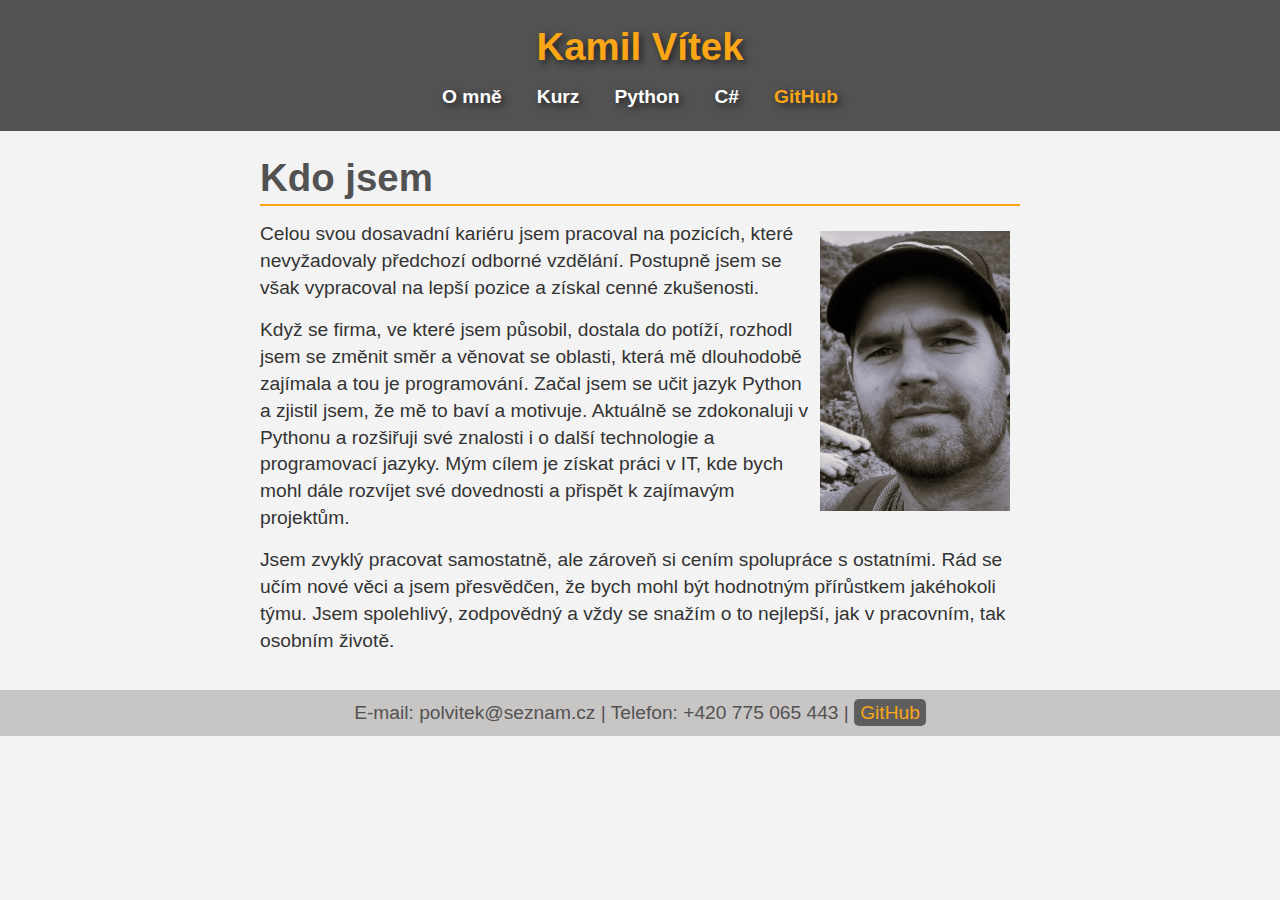
<file: index.html>
<!DOCTYPE html>
<html lang="en">
<head>
    <meta charset="UTF-8">
    <meta name="viewport" content="width=device-width, initial-scale=1.0">
    <link rel="stylesheet" href="style.css">
    <title>Já</title>
</head>
<body>
    <header>
        <h1>Kamil Vítek</h1>
        <nav>
            <ul>
                <li><a href="index.html">O mně</a></li>
                <li><a href="skoleni.html">Kurz</a></li>
                <li><a href="python.html">Python</a></li>
                <li><a href="csharp.html">C#</a></li>
                <li><a href="https://github.com/Smecka1/portfolio" target="_blank" class="git">GitHub</a></li>
            </ul>
        </nav>
    </header>
    <article>
        <h1>Kdo jsem</h1>
        <section>
            <div id="obrazek">
                <img src="obrazky/ja.png" alt="Kamil Vítek">
            </div>
            <p>
                Celou svou dosavadní kariéru jsem pracoval na pozicích, které nevyžadovaly předchozí odborné vzdělání. 
                Postupně jsem se však vypracoval na lepší pozice a získal cenné zkušenosti. 
            </p>
            <p>
                Když se firma, ve které jsem působil, dostala do potíží, rozhodl jsem se změnit směr a věnovat se oblasti, 
                která mě dlouhodobě zajímala a tou je programování. Začal jsem se učit jazyk Python a zjistil jsem, že mě to baví a motivuje. 
                Aktuálně se zdokonaluji v Pythonu a rozšiřuji své znalosti i o další technologie a programovací jazyky. 
                Mým cílem je získat práci v IT, kde bych mohl dále rozvíjet své dovednosti a přispět k zajímavým projektům.
            </p>
            <p>
                Jsem zvyklý pracovat samostatně, ale zároveň si cením spolupráce s ostatními. Rád se učím nové věci a jsem přesvědčen, 
                že bych mohl být hodnotným přírůstkem jakéhokoli týmu. Jsem spolehlivý, zodpovědný a vždy se snažím o to nejlepší, 
                jak v pracovním, tak osobním životě.
            </p>
            <div class="cistic"></div>
        </section>
    </article>
    <footer>
        <p>
            E-mail: polvitek@seznam.cz | 
            Telefon: +420 775 065 443 | 
            <a href="https://github.com/Smecka1/portfolio" target="_blank">GitHub</a>
        </p>
    </footer>
</body>
</html>
</file>
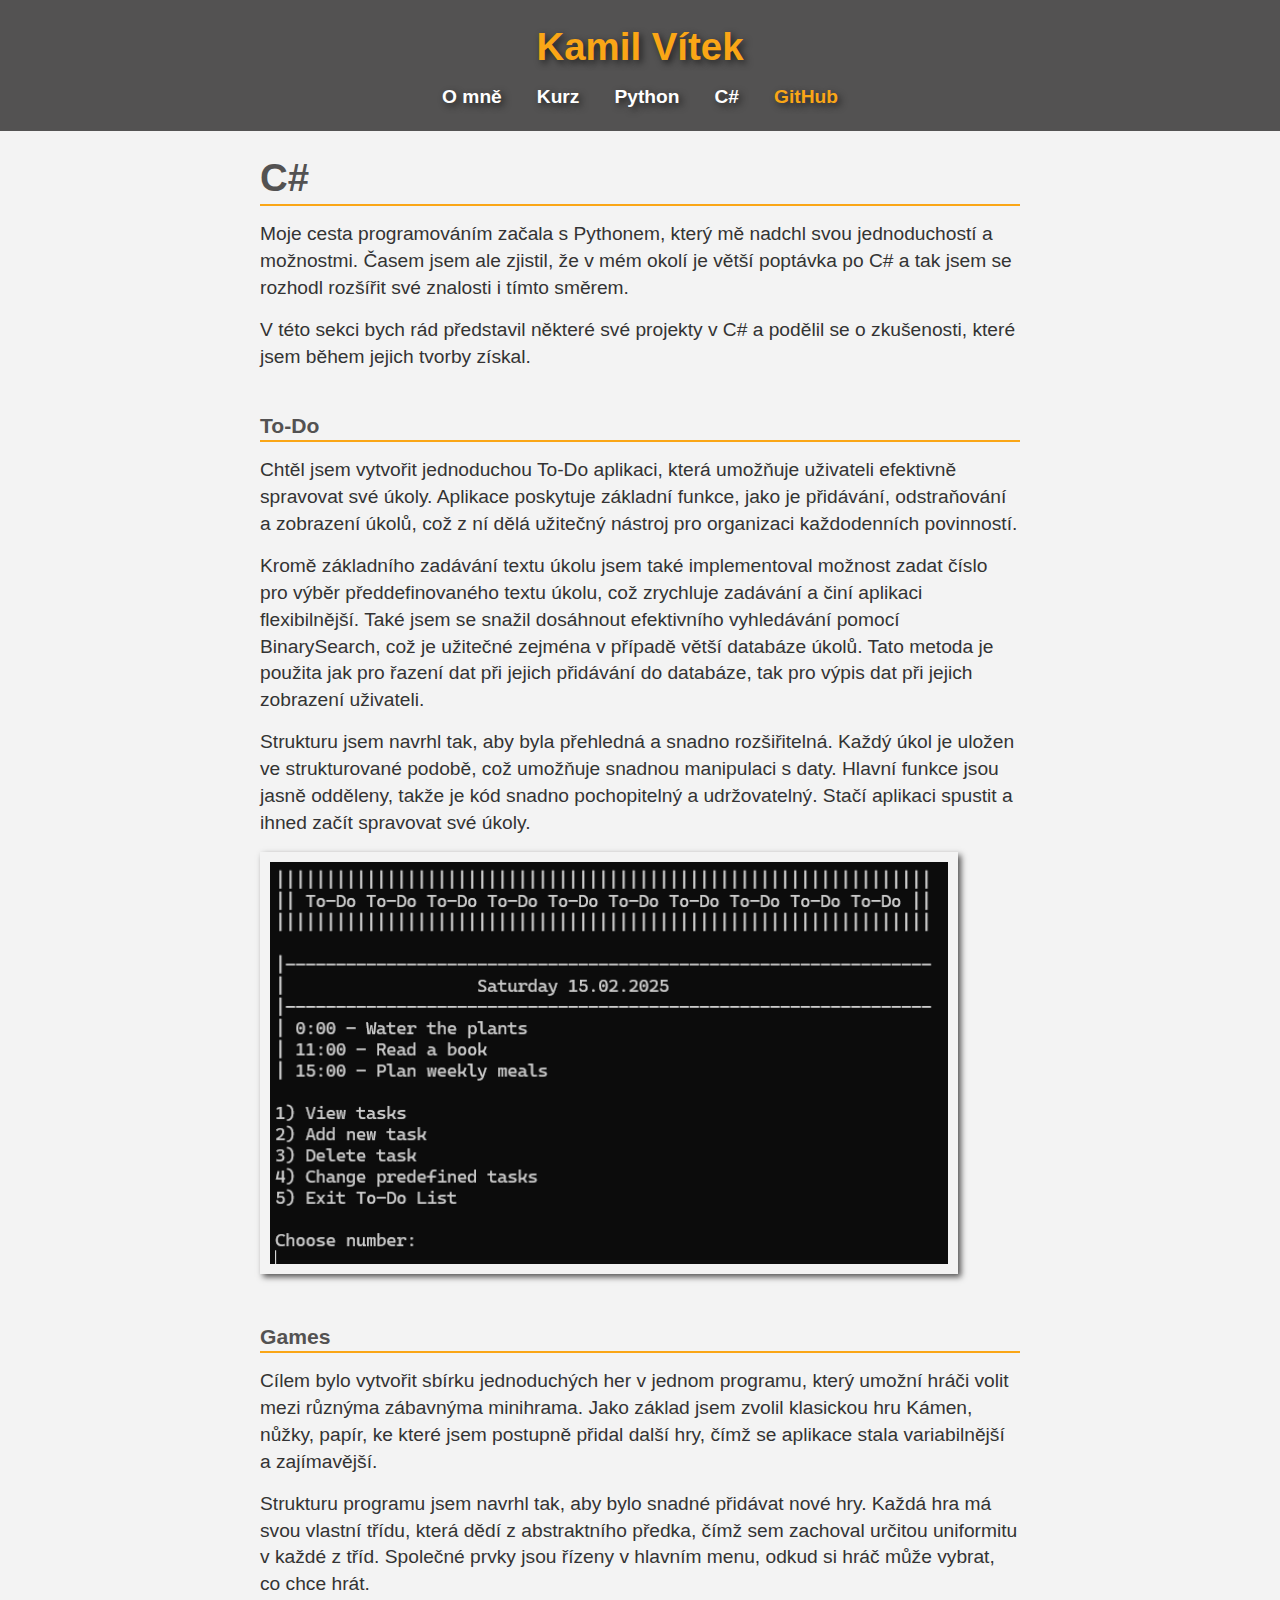
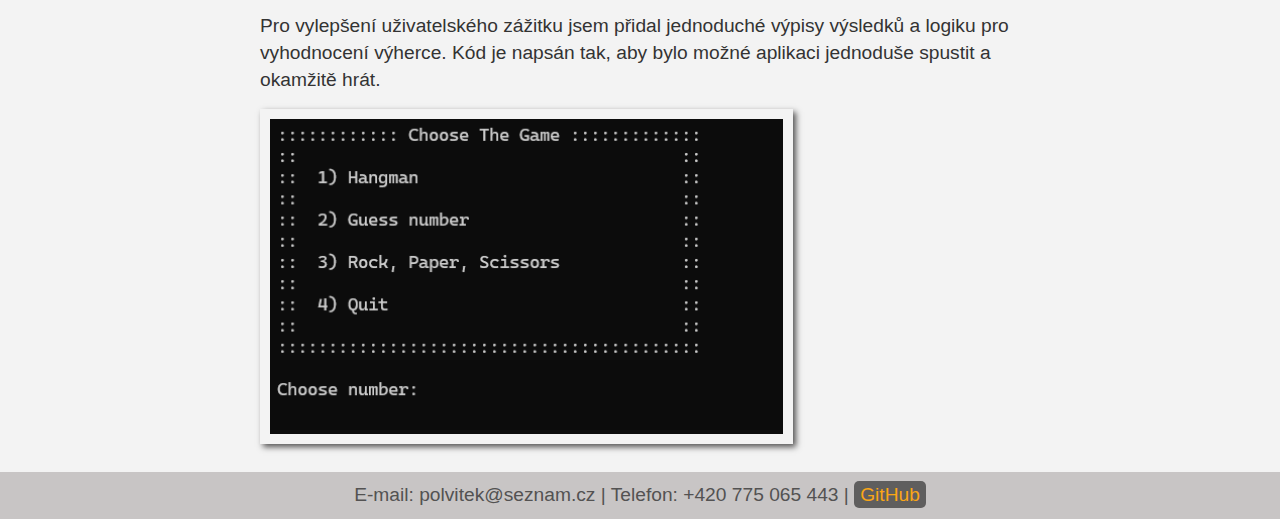
<file: csharp.html>
<!DOCTYPE html>
<html lang="en">
<head>
    <meta charset="UTF-8">
    <meta name="viewport" content="width=device-width, initial-scale=1.0">
    <link rel="stylesheet" href="style.css">
    <title>C#</title>
</head>
<body>
    <header>
        <h1>Kamil Vítek</h1>
        <nav>
            <ul>
                <li><a href="index.html">O mně</a></li>
                <li><a href="skoleni.html">Kurz</a></li>
                <li><a href="python.html">Python</a></li>
                <li><a href="csharp.html">C#</a></li>
                <li><a href="https://github.com/Smecka1/portfolio" target="_blank" class="git">GitHub</a></li>
            </ul>
        </nav>
    </header>
    <article>
        <h1>C#</h1>
        <section>
            <p>
                Moje cesta programováním začala s Pythonem, který mě nadchl svou jednoduchostí a možnostmi. 
                Časem jsem ale zjistil, že v mém okolí je větší poptávka po C# a tak jsem se rozhodl rozšířit své znalosti i tímto směrem.
            </p>
            <p>
                V této sekci bych rád představil některé své projekty v C# a podělil se o zkušenosti, které jsem během jejich tvorby získal. 
            </p>
            <h2>To-Do</h2>
            <p>
                Chtěl jsem vytvořit jednoduchou To-Do aplikaci, která umožňuje uživateli efektivně spravovat své úkoly. 
                Aplikace poskytuje základní funkce, jako je přidávání, odstraňování a zobrazení úkolů, což z ní dělá užitečný nástroj pro organizaci každodenních 
                povinností.
            </p>
            <p>
                Kromě základního zadávání textu úkolu jsem také implementoval možnost zadat číslo pro výběr předdefinovaného textu úkolu, což zrychluje zadávání 
                a činí aplikaci flexibilnější. Také jsem se snažil dosáhnout efektivního vyhledávání pomocí BinarySearch, což je užitečné zejména v případě větší databáze 
                úkolů. Tato metoda je použita jak pro řazení dat při jejich přidávání do databáze, tak pro výpis dat při jejich zobrazení uživateli.
            </p>
            <p>
                Strukturu jsem navrhl tak, aby byla přehledná a snadno rozšiřitelná. Každý úkol je uložen ve strukturované podobě, což umožňuje snadnou manipulaci s daty. 
                Hlavní funkce jsou jasně odděleny, takže je kód snadno pochopitelný a udržovatelný. Stačí aplikaci spustit a ihned začít spravovat své úkoly.
            </p>
            <div class="kod">
                <a href="https://github.com/Smecka1/portfolio/tree/main/C%23/ToDo" target="_blank">
                    <img src="obrazky/todo.png" alt="to-do"></a>
            </div>
            
            <h2>Games</h2>
            <p>
                Cílem bylo vytvořit sbírku jednoduchých her v jednom programu, který umožní hráči volit mezi různýma zábavnýma minihrama. 
                Jako základ jsem zvolil klasickou hru Kámen, nůžky, papír, ke které jsem postupně přidal další hry, čímž se aplikace stala variabilnější a zajímavější.
            </p>
            <p>
                Strukturu programu jsem navrhl tak, aby bylo snadné přidávat nové hry. 
                Každá hra má svou vlastní třídu, která dědí z abstraktního předka, čímž sem zachoval určitou uniformitu v každé z tříd. 
                Společné prvky jsou řízeny v hlavním menu, odkud si hráč může vybrat, co chce hrát.
            </p>
            <p>
                Pro vylepšení uživatelského zážitku jsem přidal jednoduché výpisy výsledků a logiku pro vyhodnocení výherce. 
                Kód je napsán tak, aby bylo možné aplikaci jednoduše spustit a okamžitě hrát.
            </p>
            <div class="kod">
                <a href="https://github.com/Smecka1/portfolio/tree/main/C%23/Games" target="_blank">
                    <img src="obrazky/games.png" alt="games"></a>
            </div>
        </section>
    </article>
    <footer>
        <p>
            E-mail: polvitek@seznam.cz | 
            Telefon: +420 775 065 443 | 
            <a href="https://github.com/Smecka1/portfolio" target="_blank">GitHub</a>
        </p>
    </footer>
    
</body>
</html>
</file>
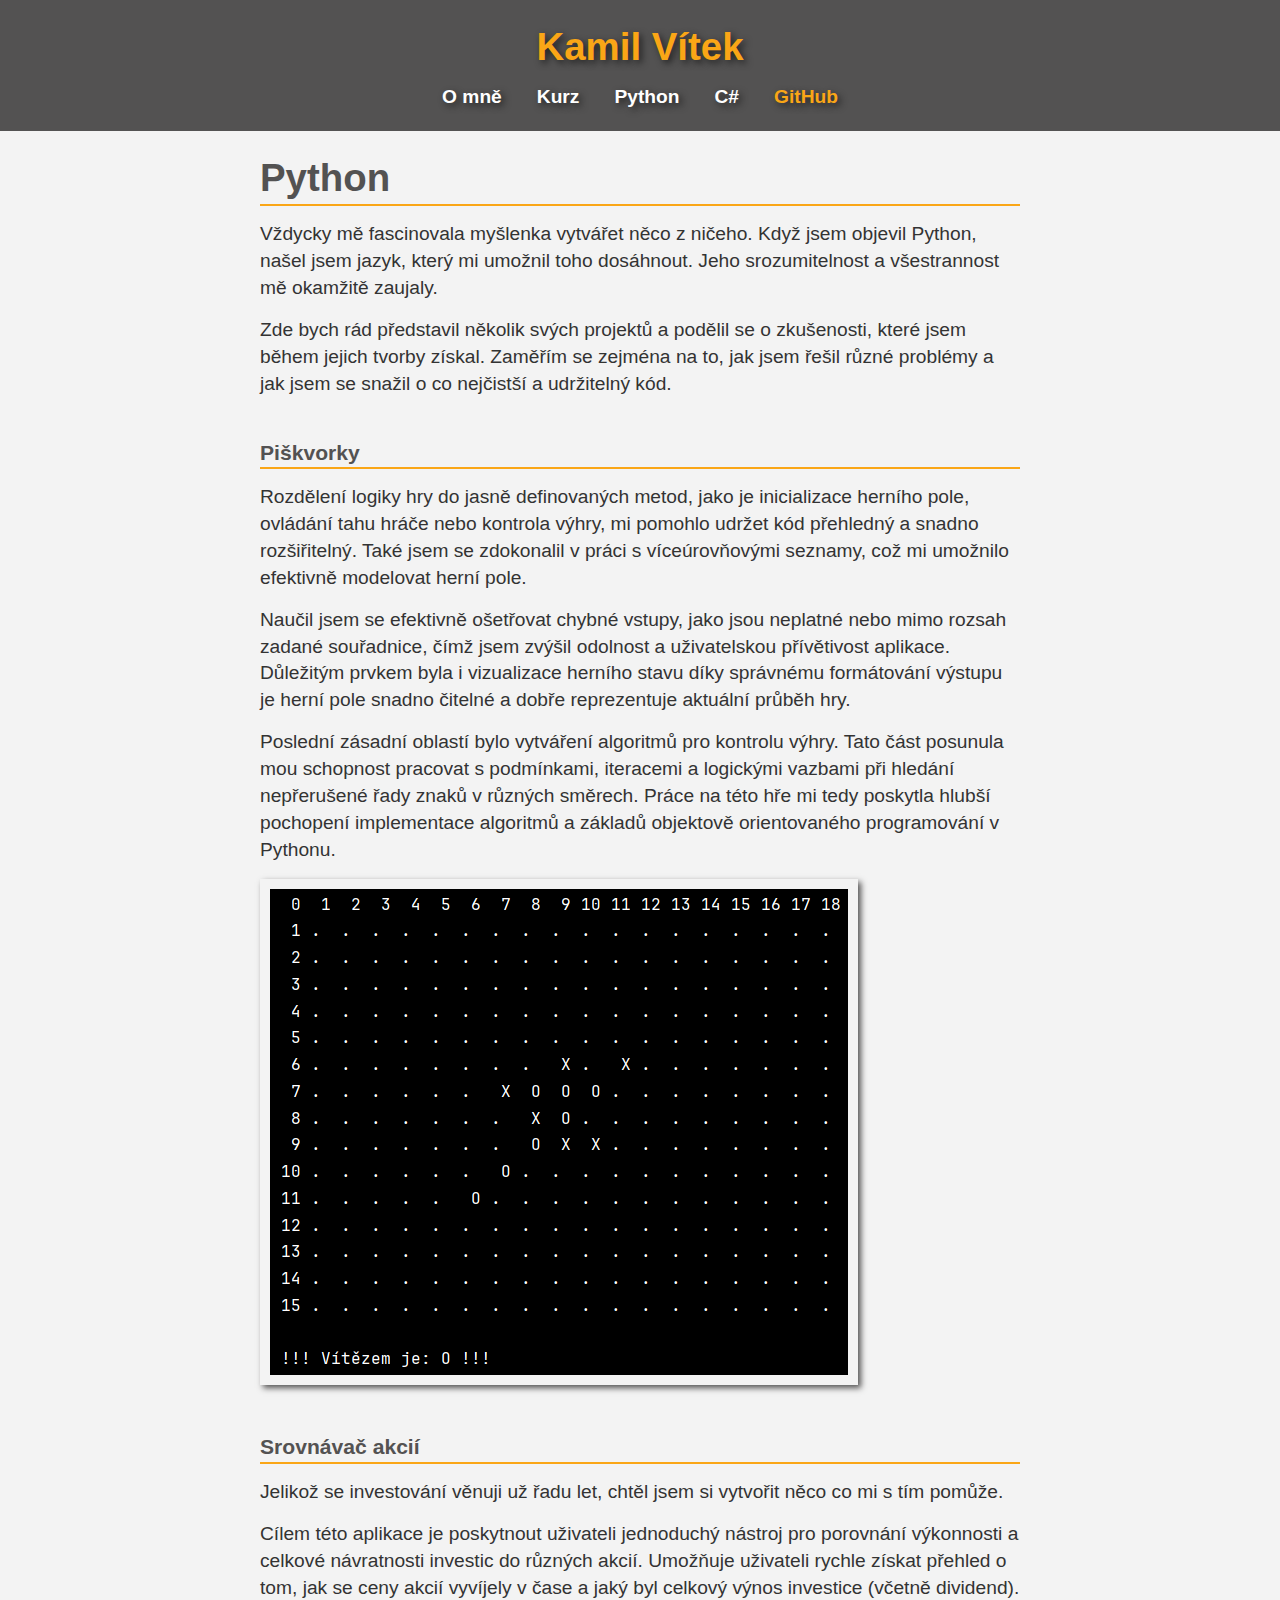
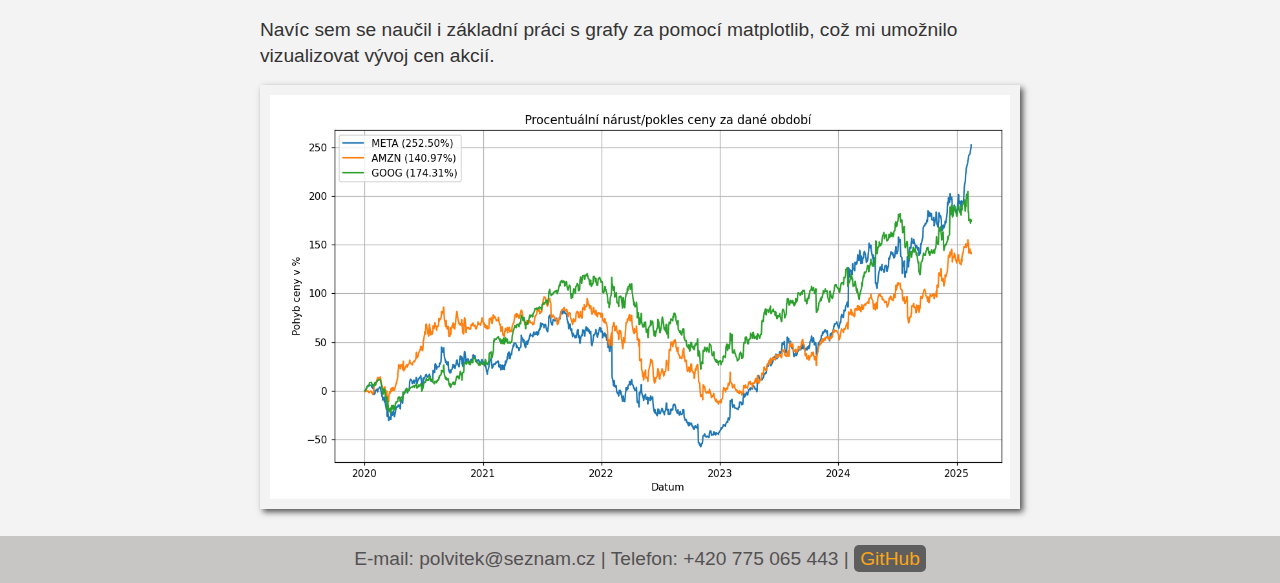
<file: python.html>
<!DOCTYPE html>
<html lang="en">
<head>
    <meta charset="UTF-8">
    <meta name="viewport" content="width=device-width, initial-scale=1.0">
    <link rel="stylesheet" href="style.css">
    <title>Python</title>
</head>
<body>
    <header>
        <h1>Kamil Vítek</h1>
        <nav>
            <ul>
                <li><a href="index.html">O mně</a></li>
                <li><a href="skoleni.html">Kurz</a></li>
                <li><a href="python.html">Python</a></li>
                <li><a href="csharp.html">C#</a></li>
                <li><a href="https://github.com/Smecka1/portfolio" target="_blank" class="git">GitHub</a></li>
            </ul>
        </nav>
    </header>
    <article>
        <h1>Python</h1>
        <section>
            <p>
                Vždycky mě fascinovala myšlenka vytvářet něco z ničeho. Když jsem objevil Python, našel jsem jazyk, 
                který mi umožnil toho dosáhnout. Jeho srozumitelnost a všestrannost mě okamžitě zaujaly.
            </p>
            <p>
                Zde bych rád představil několik svých projektů a podělil se o zkušenosti, které jsem během jejich tvorby získal. 
                Zaměřím se zejména na to, jak jsem řešil různé problémy a jak jsem se snažil o co nejčistší a udržitelný kód.
            </p>
            
            <h2>Piškvorky</h2>
            <p>
                Rozdělení logiky hry do jasně definovaných metod, jako je inicializace herního pole, ovládání tahu hráče nebo kontrola výhry, 
                mi pomohlo udržet kód přehledný a snadno rozšiřitelný. Také jsem se zdokonalil v práci s víceúrovňovými seznamy, což mi umožnilo efektivně 
                modelovat herní pole.
            </p>
            <p>
                Naučil jsem se efektivně ošetřovat chybné vstupy, jako jsou neplatné nebo mimo rozsah zadané souřadnice, čímž jsem zvýšil odolnost 
                a uživatelskou přívětivost aplikace. Důležitým prvkem byla i vizualizace herního stavu díky správnému formátování výstupu je herní pole snadno čitelné 
                a dobře reprezentuje aktuální průběh hry.
            </p>
            <p>
                Poslední zásadní oblastí bylo vytváření algoritmů pro kontrolu výhry. Tato část posunula mou schopnost pracovat s podmínkami, iteracemi 
                a logickými vazbami při hledání nepřerušené řady znaků v různých směrech. Práce na této hře mi tedy poskytla hlubší pochopení implementace algoritmů 
                a základů objektově orientovaného programování v Pythonu.
            </p>
            <div class="kod">
                <a href="https://github.com/Smecka1/portfolio/blob/main/Python/OOP/five_in_row.py" target="_blank">
                    <img src="obrazky/five-in-row.png" alt="piškvorky"></a>
            </div>

            <h2>Srovnávač akcií</h2>
            <p>
                Jelikož se investování věnuji už řadu let, chtěl jsem si vytvořit něco co mi s tím pomůže.
            </p>
            <p>
                Cílem této aplikace je poskytnout uživateli jednoduchý nástroj pro porovnání výkonnosti a 
                celkové návratnosti investic do různých akcií. Umožňuje uživateli rychle získat přehled o tom, 
                jak se ceny akcií vyvíjely v čase a jaký byl celkový výnos investice (včetně dividend).
            </p>
            <p>
                Navíc sem se naučil i základní práci s grafy za pomocí matplotlib, což mi umožnilo vizualizovat vývoj cen akcií.
            </p>
            <div class="kod">
                <a href="https://github.com/Smecka1/portfolio/blob/main/Python/Simple_apps/akcie_srovnani.py" target="_blank">
                    <img src="obrazky/graf.png" alt="graf ze srovnávače"></a>
            </div>
        </section>
    </article>
    <footer>
        <p>
            E-mail: polvitek@seznam.cz | 
            Telefon: +420 775 065 443 | 
            <a href="https://github.com/Smecka1/portfolio" target="_blank">GitHub</a>
        </p>
    </footer>
    
</body>
</html>
</file>
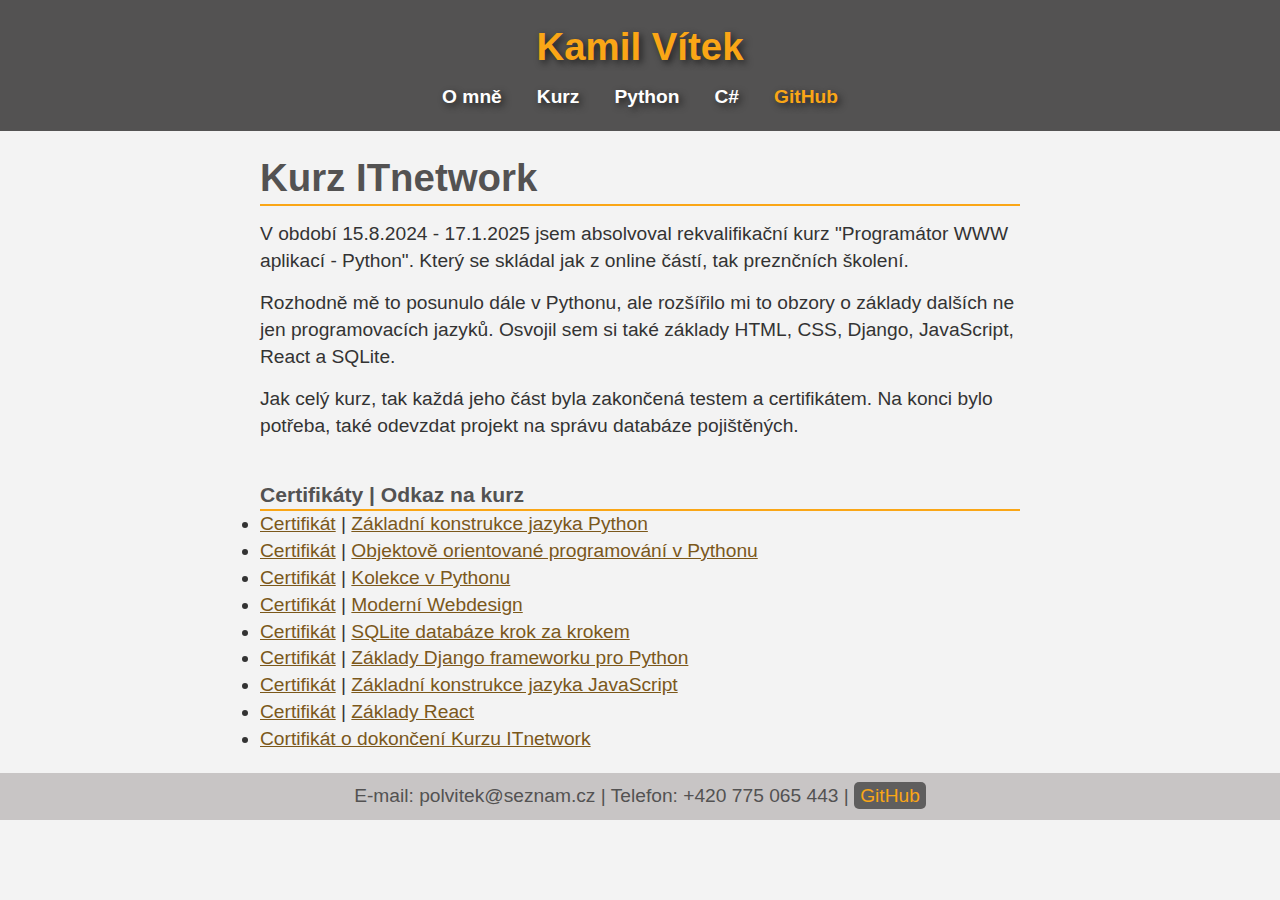
<file: skoleni.html>
<!DOCTYPE html>
<html lang="en">
<head>
    <meta charset="UTF-8">
    <meta name="viewport" content="width=device-width, initial-scale=1.0">
    <link rel="stylesheet" href="style.css">
    <title>Kurz</title>
</head>
<body>
    <header>
        <h1>Kamil Vítek</h1>
        <nav>
            <ul>
                <li><a href="index.html">O mně</a></li>
                <li><a href="skoleni.html">Kurz</a></li>
                <li><a href="python.html">Python</a></li>
                <li><a href="csharp.html">C#</a></li>
                <li><a href="https://github.com/Smecka1/portfolio" target="_blank" class="git">GitHub</a></li>
            </ul>
        </nav>
    </header>
    <article>
        <h1>Kurz ITnetwork</h1>
        <section>
            <p>
                V období 15.8.2024 - 17.1.2025 jsem absolvoval rekvalifikační kurz "Programátor WWW aplikací - Python". 
                Který se skládal jak z online částí, tak preznčních školení.<br>
            </p>
            <p>    
                Rozhodně mě to posunulo dále v Pythonu, ale rozšířilo mi to obzory o základy dalších ne jen programovacích jazyků. 
                Osvojil sem si také základy HTML, CSS, Django, JavaScript, React a SQLite.
            </p>
            <p>
                Jak celý kurz, tak každá jeho část byla zakončená testem a certifikátem. Na konci bylo potřeba, také odevzdat projekt na správu databáze pojištěných.  
            </p>
            <h2>Certifikáty | Odkaz na kurz</h2>
            <div id="cerifikat">
                <ul>
                    <li>
                        <a href="obrazky/python-zaklady.png" target="_blank">Certifikát</a> | 
                        <a href="https://www.itnetwork.cz/python/zaklady" target="_blank">Základní konstrukce jazyka Python</a>
                    </li>
                    <li>
                        <a href="obrazky/python-oop.png" target="_blank">Certifikát</a> | 
                        <a href="https://www.itnetwork.cz/python/oop" target="_blank">Objektově orientované programování v Pythonu</a>
                    </li>
                    <li>
                        <a href="obrazky/python-kolekce.png" target="_blank">Certifikát</a> | 
                        <a href="https://www.itnetwork.cz/python/kolekce" target="_blank">Kolekce v Pythonu</a>
                    </li>
                    <li>
                        <a href="obrazky/html-css.png" target="_blank">Certifikát</a> | 
                        <a href="https://www.itnetwork.cz/html-css/webove-stranky" target="_blank">Moderní Webdesign</a>
                    </li>
                    <li>
                        <a href="obrazky/sqlite.png" target="_blank">Certifikát</a> | 
                        <a href="https://www.itnetwork.cz/sqlite" target="_blank">SQLite databáze krok za krokem</a>
                    </li>
                    <li>
                        <a href="obrazky/django.png" target="_blank">Certifikát</a> | 
                        <a href="https://www.itnetwork.cz/python/django/zaklady" target="_blank">Základy Django frameworku pro Python</a>
                    </li>
                    <li>
                        <a href="obrazky/javascript.png" target="_blank">Certifikát</a> | 
                        <a href="https://www.itnetwork.cz/javascript/zaklady" target="_blank">Základní konstrukce jazyka JavaScript</a>
                    </li>
                    <li>
                        <a href="obrazky/react.png" target="_blank">Certifikát</a> | 
                        <a href="https://www.itnetwork.cz/javascript/react/zaklady" target="_blank">Základy React</a>
                    </li>
                    <li>
                        <a href="obrazky/osvedceni.png" target="_blank">Cortifikát o dokončení Kurzu ITnetwork</a> 
                    </li>
                </ul>
            </div>
        </section>
    </article>
    <footer>
        <p>
            E-mail: polvitek@seznam.cz | 
            Telefon: +420 775 065 443 | 
            <a href="https://github.com/Smecka1/portfolio" target="_blank">GitHub</a>
        </p>
    </footer>
</body>
</html>
</file>
<file: style.css>
/* Obecné styly */
* {
    margin: 0;
    padding: 0;
    box-sizing: border-box;
}

body {
    font-family: Arial, Helvetica, sans-serif;
    font-size: 1.2rem;
    line-height: 1.4;
    margin: 0;
    padding: 0;
    background-color: #f3f3f3;
    color: #333;
}

/* Hlavička stránky */
header {
    background-color: #535252;
    color: white;
    padding: 20px;
    text-align: center;
}

header h1 {
    color: rgb(250, 166, 22);
    margin: 0;
    text-shadow: 3px 3px 7px rgb(33, 33, 33);
}

header nav ul {
    list-style: none;
    padding: 0;
    margin: 10px 0 0;
    display: flex;
    justify-content: center;
    gap: 15px;
}

header nav ul li {
    display: inline;
    text-shadow: 3px 3px 7px rgb(33, 33, 33);
    padding: 0px 10px;
}

header nav ul li a {
    text-decoration: none;
    color: white;
    font-weight: bold;
}

header nav ul li .git {
    color: rgb(250, 166, 22);
}

header nav ul li a:hover {
    border-bottom: 2px solid rgb(250, 166, 22);
}

/* Článek */
article {
    padding: 20px;
    max-width: 800px;
    margin: auto;
    background-color: #f3f3f3;
}

article h1 {
    color: #535252;
    border-bottom: 2px solid rgb(250, 166, 22);
}

article h2 {
    margin-top: 40px;
    font-size: 1.1em;
    color: #535252;
    border-bottom: 2px solid rgb(250, 166, 22);
}

article section p {
    margin: 15px 0;
}

article section #obrazek {
    float: right;
}

article section div img {
    height: 300px;
    padding: 10px;
}

article section .cistic {
    clear: both;
}

article section #cerifikat a {
    color: rgb(123, 88, 27);
}

article section #cerifikat a:hover {
    color: rgb(250, 166, 22);
}

article section .kod a img {
    max-width: 100%;
    height: auto;
    box-shadow: 3px 3px 6px #535252;
}

article section .kod a img:hover {
    box-shadow: 5px 5px 4px #535252;
}

/* Zápatí */
footer {
    background-color: #c8c5c5;
    color: #535252;
    text-align: center;
    padding: 10px 0;
    width: 100%;
}

footer p a {
    text-decoration: none;
    color: rgb(250, 166, 22);
    padding: 3px 6px;
    border-radius: 5px;
    background-color: #5f5e5e;
    transform: 2s;
    transition: transform 0.5s ease, background-color 0.5s ease;
}

footer p a:hover {
    color: rgb(255, 162, 0);
    background-color: #414141;
}
</file>
